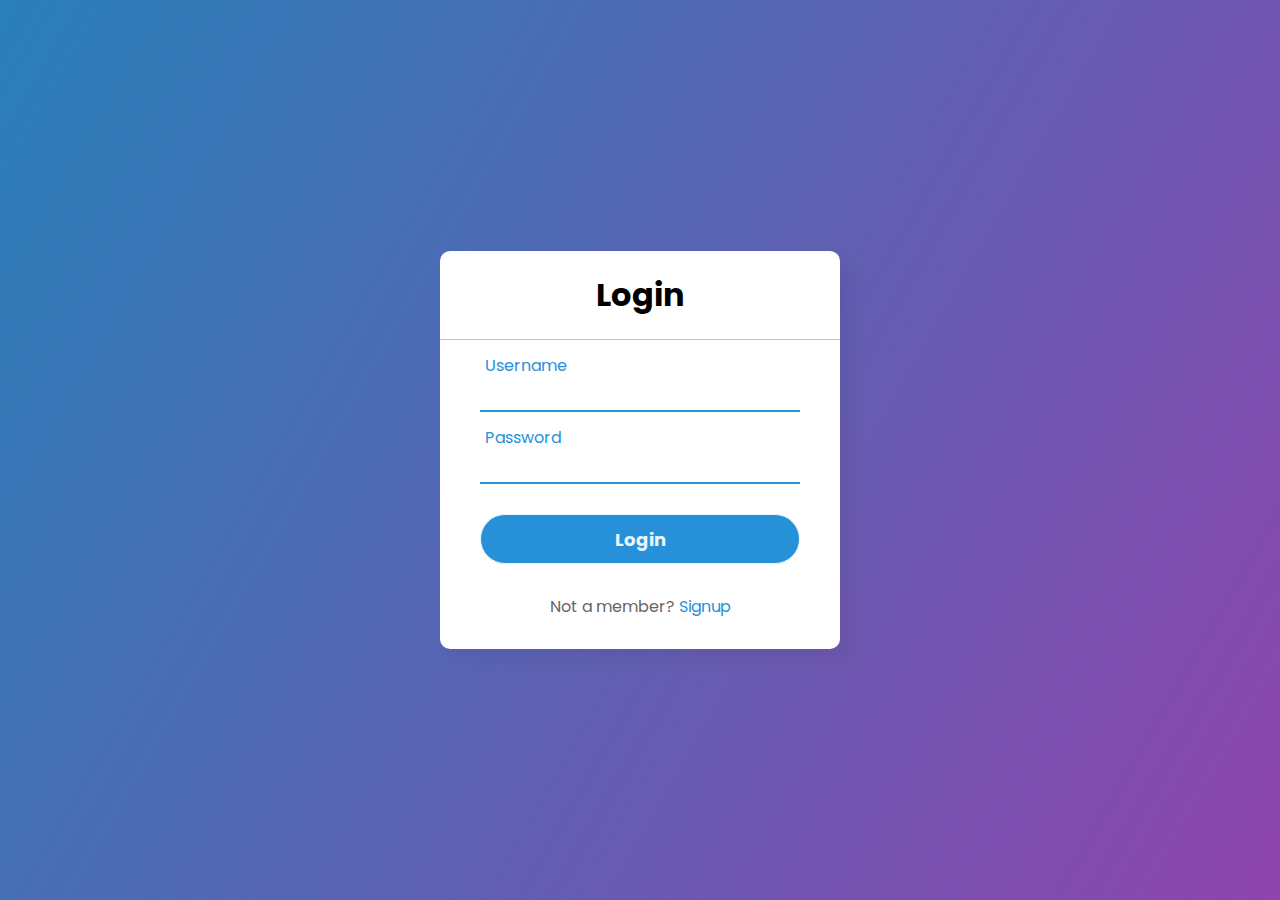
<file: ngo/index.html>
<!DOCTYPE html>
<html lang="en" dir="ltr">
  <head>
    <meta charset="utf-8">
    <title>NGO SSF Login Form </title>
    <link rel="stylesheet" href="index.css">
  </head>
  <body>
    <div class="center">
      <h1>Login</h1>
      <form action="http://localhost/ngo/login.php" method="post">
        <div class="txt_field">
          <input type="text" data-set="required" name="Email">
          <span></span>
          <label>Username</label>
        </div>
        <div class="txt_field">
          <input type="password" data-set="required" name="password">
          <span></span>
          <label>Password</label>
        </div>
        
        <input type="submit" value="Login">
        <div class="signup_link">
          Not a member? <a href="signup.html">Signup</a>
        </div>
      </form>
    </div>

  </body>
</html>
</file>
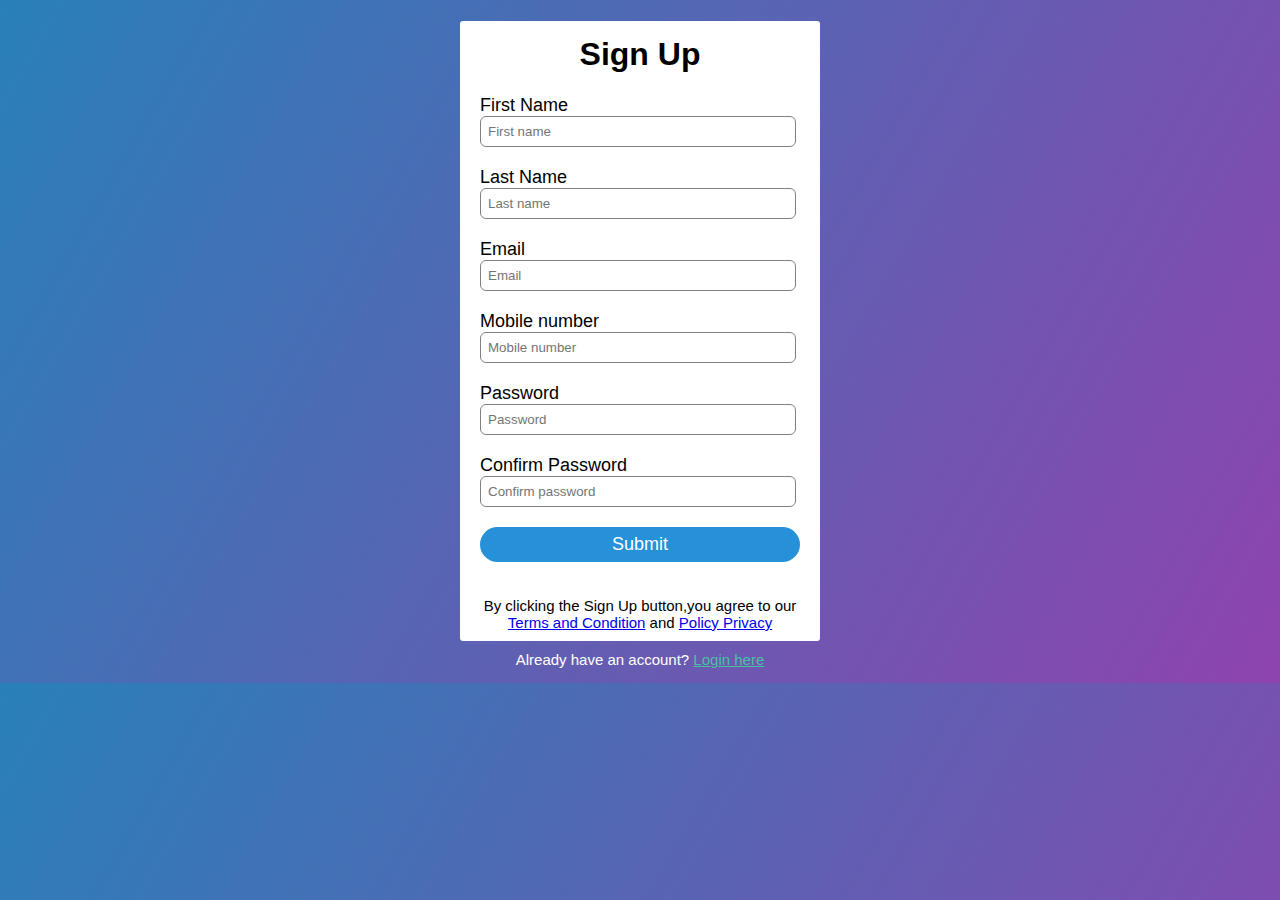
<file: ngo/signup.html>
<!DOCTYPE html>
<html lang="en">
  <head>
    <title>Sign Up</title>
    <link rel="stylesheet" href="signup.css" />
    <link
      href="https://fonts.googleapis.com/css2?family=Roboto:wght@300&display=swap"
      rel="stylesheet"
    />
  </head>
  <body>
    <div class="signup-box">
      <h1>Sign Up</h1>
     <form action="signin.php" method="post">
        <label>First Name</label>
        <input type="text" name="first_name" placeholder="First name" />
        <label>Last Name</label>
        <input type="text" name="Last_name" placeholder="Last name" />
        <label>Email</label>
        <input type="email" name="email" placeholder="Email" />
        <label>Mobile number</label>
        <input type="tel" name="mobile" placeholder="Mobile number" />
        <label>Password</label>
        <input type="password" name="password" placeholder="Password" />
        <label>Confirm Password</label>
        <input type="password" placeholder="Confirm password" />
        <input type="Submit" value="Submit" />
      </form>
      <p>
        By clicking the Sign Up button,you agree to our <br />
        <a href="#">Terms and Condition</a> and <a href="#">Policy Privacy</a>
      </p>
    </div>
    <p class="para-2">
      Already have an account? <a href="index.html">Login here</a>
    </p>
  </body>
</html>
</file>
<file: ngo/index.css>
@import url('https://fonts.googleapis.com/css2?family=Noto+Sans:wght@700&family=Poppins:wght@400;500;600&display=swap');
*{
  margin: 0;
  padding: 0;
  box-sizing: border-box;
  font-family: "Poppins", sans-serif;
}
body{
  margin: 0;
  padding: 0;
  background: linear-gradient(120deg,#2980b9, #8e44ad);
  height: 100vh;
  overflow: hidden;
}
.center{
  position: absolute;
  top: 50%;
  left: 50%;
  transform: translate(-50%, -50%);
  width: 400px;
  background: white;
  border-radius: 10px;
  box-shadow: 10px 10px 15px rgba(0,0,0,0.05);
}
.center h1{
  text-align: center;
  padding: 20px 0;
  border-bottom: 1px solid silver;
}
.center form{
  padding: 0 40px;
  box-sizing: border-box;
}
form .txt_field{
  position: relative;
  border-bottom: 2px solid #adadad;
  margin: 30px 0;
}
.txt_field input{
  width: 100%;
  padding: 0 5px;
  height: 40px;
  font-size: 16px;
  border: none;
  background: none;
  outline: none;
}
.txt_field label{
  position: absolute;
  top: 50%;
  left: 5px;
  color: #adadad;
  transform: translateY(-50%);
  font-size: 16px;
  pointer-events: none;
  transition: .5s;
}
.txt_field span::before{
  content: '';
  position: absolute;
  top: 40px;
  left: 0;
  width: 0%;
  height: 2px;
  background: #2691d9;
  transition: .5s;
}
.txt_field input:focus ~ label,
.txt_field input:valid ~ label{
  top: -5px;
  color: #2691d9;
}
.txt_field input:focus ~ span::before,
.txt_field input:valid ~ span::before{
  width: 100%;
}
.pass{
  margin: -5px 0 20px 5px;
  color: #a6a6a6;
  cursor: pointer;
}
.pass:hover{
  text-decoration: underline;
}
input[type="submit"]{
  width: 100%;
  height: 50px;
  border: 1px solid;
  background: #2691d9;
  border-radius: 25px;
  font-size: 18px;
  color: #e9f4fb;
  font-weight: 700;
  cursor: pointer;
  outline: none;
}
input[type="submit"]:hover{
  border-color: #2691d9;
  transition: .5s;
}
.signup_link{
  margin: 30px 0;
  text-align: center;
  font-size: 16px;
  color: #666666;
}
.signup_link a{
  color: #2691d9;
  text-decoration: none;
}
.signup_link a:hover{
  text-decoration: underline;
}
</file>
<file: ngo/signup.css>
body {
  background: linear-gradient(120deg,#2980b9, #8e44ad);
  font-family: "Poppins", sans-serif;
}

.signup-box {
  width: 360px;
  height: 620px;
  margin: auto;
  background-color: white;
  border-radius: 3px;
}



h1 {
  text-align: center;
  padding-top: 15px;
}

form {
  width: 300px;
  margin-left: 20px;
}

form label {
  display: flex;
  margin-top: 20px;
  font-size: 18px;
}

form input {
  width: 100%;
  padding: 7px;
  border: none;
  border: 1px solid gray;
  border-radius: 6px;
  outline: none;
}
input[type="submit"] 
{
  width: 320px;
  height: 35px;
  margin-top: 20px;
  border: none;
  background-color: #2691d9;
  color: white;
  font-size: 18px;
  border-radius:25px;
}
p {
  text-align: center;
  padding-top: 20px;
  font-size: 15px;
}
.para-2 {
  text-align: center;
  color: white;
  font-size: 15px;
  margin-top: -10px;
}
.para-2 a {
  color: #49c1a2;
}
input[type="button"]:hover
{
  border-color: #2691d9;
  transition: .5s;
}
</file>
